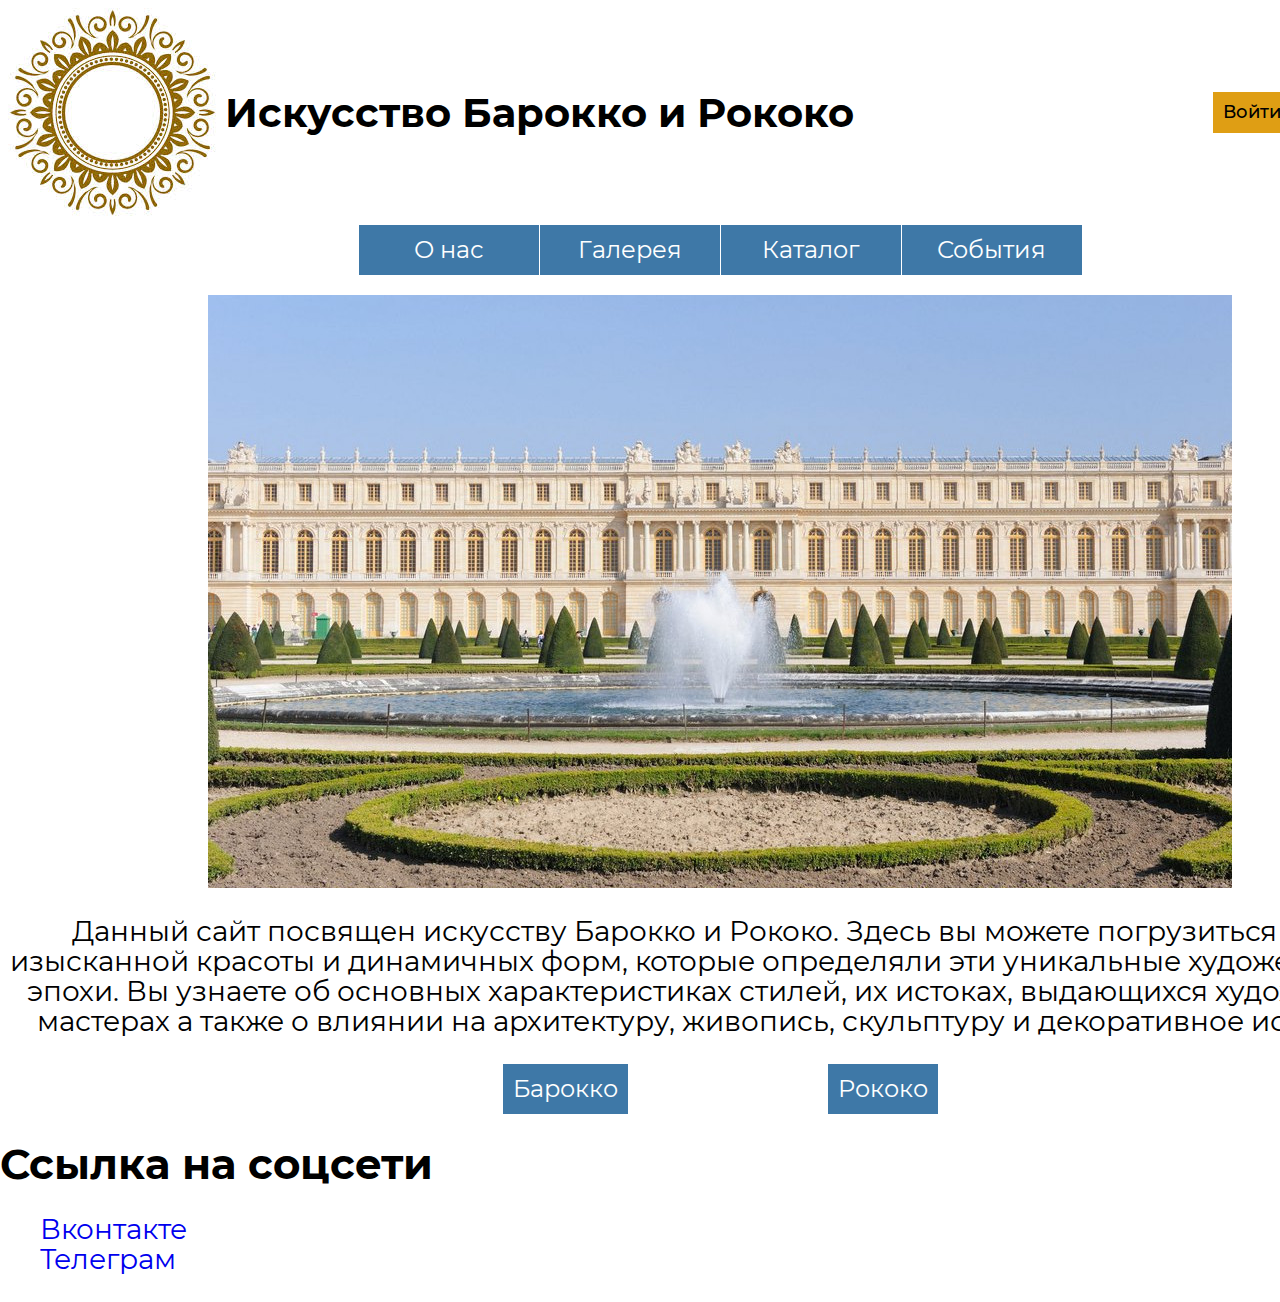
<file: index.html>
<!DOCTYPE html>
<html lang="ru">

<head>
    <meta charset="UTF-8">
    <meta name="viewport" content="width=device-width, initial-scale=1.0">
    <link rel="stylesheet" href="styles/normalize.css">
    <link rel="stylesheet" href="styles/styles.css">
    <title>Искусство Барокко и Рококо</title>
</head>

<body class="wrapper">
    <header class="header container">
        <div class="header__first-line">
            <a><img class="header__logo" src="images/images.jpg" alt="logo"></a>
            <h1 class="header__title">Искусство Барокко и Рококо</h1>
            <div class="header__buttons">
                <button class="header__button">Войти</button>
                <button class="header__button">Регистрация</button>
            </div>
        </div>

        <nav class="header__menu">
            <ul class="menu">
                <li class="menu__item">
                    <a class="menu__link" href="about.html">О нас</a>
                </li>
                <li class="menu__item">
                    <a class="menu__link" href="gallery.html">Галерея</a>
                </li>
                <li class="menu__item">
                    <a class="menu__link" href="catalog.html">Каталог</a>
                </li>
                <li class="menu__item">
                    <a class="menu__link" href="events.html">События</a>
                </li>
            </ul>

        </nav>


    </header>
    <main class="main container">
        <section class="about">
            <img class="adout__image" src="images/versalskiy-dvorets.jpg" alt="Баннер">
            <p class="about__text" style="text-align: center;">Данный сайт посвящен искусству Барокко и Рококо.
                Здесь вы можете погрузиться в мир изысканной красоты и динамичных форм, которые определяли эти уникальные художественные эпохи. 
                Вы узнаете об основных характеристиках стилей, их истоках, выдающихся художниках и мастерах а также о влиянии на архитектуру, живопись, скульптуру и декоративное искусство.</p>
            <div class="about__links">
                <a class="about__link" href="baroque.html">Барокко</a>
                <a class="about__link" href="rococo.html">Рококо</a>
            </div>
        </section>

    </main>
    <footer class="footer container">
        <section class="contact">
            <h2 class="social__title">Ссылка на соцсети</h2>
            <ul class="social_list">
                <li class="social__item"><a class="social__link" href="#">Вконтакте</a></li>
                <li class="social__item"><a class="social__link" href="#">Телеграм</a></li>
            </ul>
        </section>
    </footer>
<section hidden>
    <form action="/">
        <h2>Вход в личный кабинет</h2>
        <input type="tel" name="phone" placeholder="Номер телефона" required>
        <input type="password" name="password" placeholder="Пароль" required>
        <button>Войти</button>
    </form>
</section>
<section hidden>
    <form action="/">
        <h2>Регистрация</h2>
        <input type="nickname" name="nickname" placeholder="Имя пользователя" required>
        <input type="tel" name="phone" placeholder="Номер телефона" required>
        <input type="password" name="password" placeholder="Пароль" required>
        <button>Регистрация</button>
    </form>
</section>
</body>

</html>
</file>
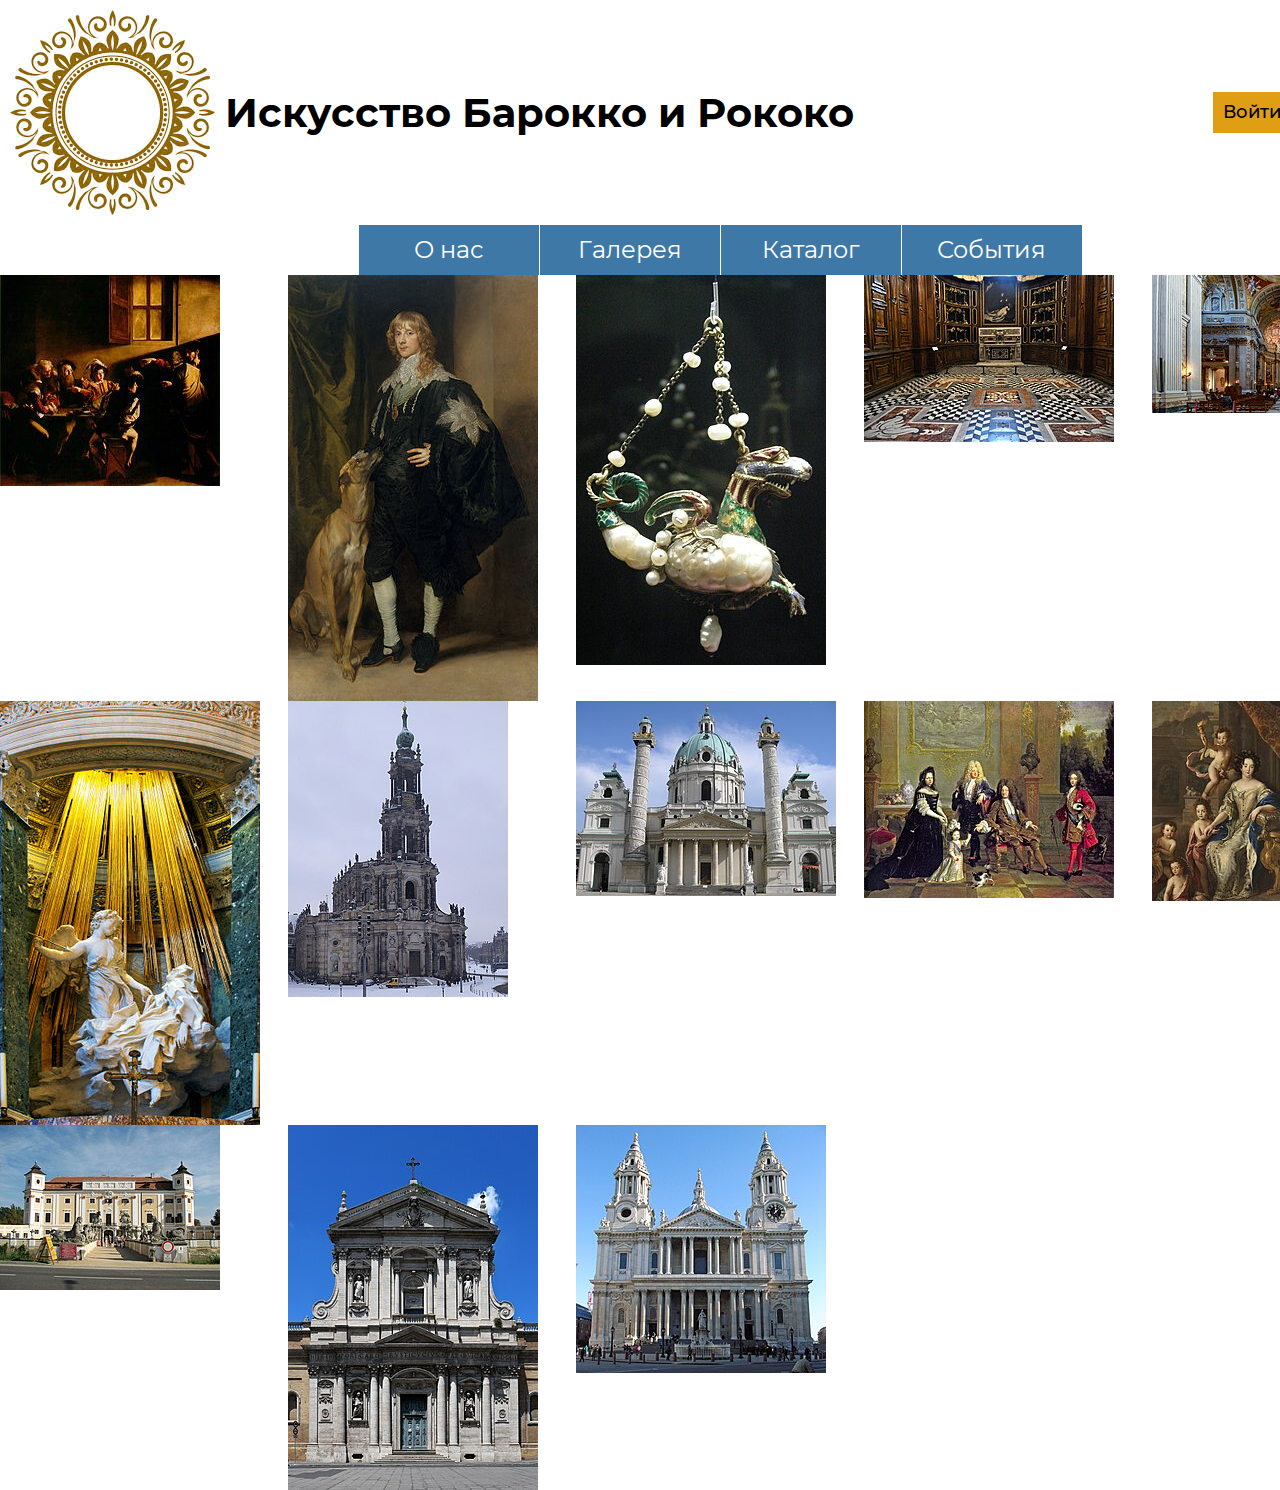
<file: gallery.html>
<!DOCTYPE html>
<html lang="en">
<head>
    <meta charset="UTF-8">
    <meta name="viewport" content="width=device-width, initial-scale=1.0">
    <link rel="stylesheet" href="styles/normalize.css">
    <link rel="stylesheet" href="styles/styles.css">
    <title>Document</title>
</head>
<body>
    <header class="header container">
        <div class="header__first-line">
            <a><img class="header__logo" src="images/images.jpg" alt="logo"></a>
            <h1 class="header__title">Искусство Барокко и Рококо</h1>
            <div class="header__buttons">
                <button class="header__button">Войти</button>
                <button class="header__button">Регистрация</button>
            </div>
        </div>

        <nav class="header__menu">
            <ul class="menu">
                <li class="menu__item">
                    <a class="menu__link" href="about.html">О нас</a>
                </li>
                <li class="menu__item">
                    <a class="menu__link" href="gallery.html">Галерея</a>
                </li>
                <li class="menu__item">
                    <a class="menu__link" href="catalog.html">Каталог</a>
                </li>
                <li class="menu__item">
                    <a class="menu__link" href="events.html">События</a>
                </li>
            </ul>

        </nav>


    </header>
    <main class="main-gallery container">
        <section class="gallery">
            <div class="gallery__div">
            <img class="gallery__imj" src="images/220px-The_Calling_of_Saint_Matthew_by_Carvaggio.jpg" alt="Картина Караваджо Призвание апостола Матфея">
            </div>
        </section>
        <section class="gallery">
            <div class="gallery__div">
            <img class="gallery__imj" src="images/250px-Anthonis_van_Dyck_027.jpg" alt="Антонис ван Дейк. Портрет Джеймса Стюарта">
            </div>
        </section>
        <section class="gallery">
            <div class="gallery__div">
            <img class="gallery__imj" src="images/Arte_del_XVIII_sec,_ninnoli_a_forma_di_drago.JPG" alt="Барочная жемчужина в подвеске XVII века">
            </div>
        </section>
        <section class="gallery">
            <div class="gallery__div">
            <img class="gallery__imj" src="images/Certosa_di_San_Martino._(4184).jpg" alt="Интерьер церкви Чертоза-ди-Сан-Марино">
            </div>
        </section>
        <section class="gallery">
            <div class="gallery__div">
            <img class="gallery__imj" src="images/Church_of_Sant'Ignazio_di_Loyola_-_interno.jpg" alt="Церковь">
            </div>
        </section>
        <section class="gallery">
            <div class="gallery__div">
            <img class="gallery__imj" src="images/Ecstasy_of_St._Teresa_HDR.jpg" alt="Дж. Л. Бернини. Экстаз святой Терезы">
            </div>
        </section>
        <section class="gallery">
            <div class="gallery__div">
            <img class="gallery__imj" src="images/Hofkirche_im_Winter.jpg" alt="Придворная церковь в Дрездоне">
            </div>
        </section>
        <section class="gallery">
            <div class="gallery__div">
            <img class="gallery__imj" src="images/Karlskirche_Vienna_June_2006_475.jpg" alt="Церковь Карлскирхе">
            </div>
        </section>
        <section class="gallery">
            <div class="gallery__div">
            <img class="gallery__imj" src="images/Louis_XIV_of_France_and_his_family_attributed_to_Nicolas_de_Largillière.jpg" alt="Николя де Ларжильер. Портрет Людовика XIV с семьей">
            </div>
        </section>
        <section class="gallery">
            <div class="gallery__div">
            <img class="gallery__imj" src="images/Madame-de-Montespan2.jpg" alt="Мадам де Монтеспан">
            </div>
        </section>
        <section class="gallery">
            <div class="gallery__div">
            <img class="gallery__imj" src="images/Milotice_-_zámek.JPG" alt="Замок Милотице">
            </div>
        </section>
        <section class="gallery">
            <div class="gallery__div">
            <img class="gallery__imj" src="images/Santa_Susanna_(Rome)_-_Front.jpg" alt="Карло Мадерна. Церковь Санта-Сузанна">
            </div>
        </section>
        <section class="gallery">
            <div class="gallery__div">
            <img class="gallery__imj" src="images/St_Pauls_Cathedral_from_West_adj.JPG" alt="Собор Святого Павла в Лондоне">
            </div>
        </section>
    </main>
</body>
</html>
</file>
<file: styles/styles.css>
/* Подключение шрифтов */
@import "fonts.css";
/* Подключение основных стилей */
@import "base.css";
/* Подключение стилей относящихся к header */
@import "header.css";
/* Подключение стилей относящихся к footer */
@import "footer.css";
/* Подключение стилей относящихся к main */
@import "main.css";
</file>
